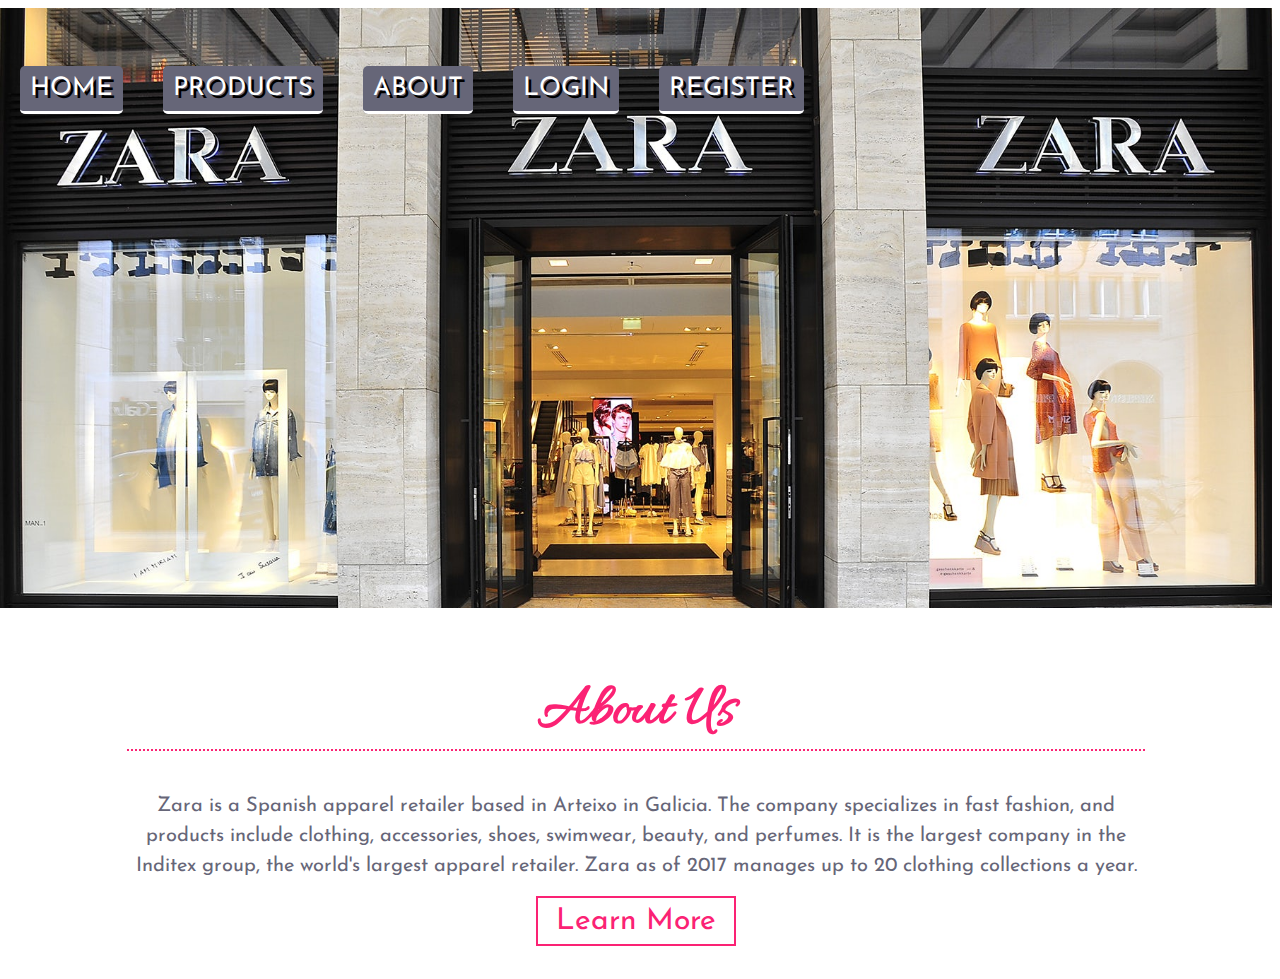
<file: index.html>
<!DOCTYPE html>
<html lang="en">
<head>
  <title>Zara</title>
  <link rel="stylesheet" type="text/css" href="style.css">
</head>
<body>
<header class="prfile">
  
</header>
<div class="container">
  <div class="navbar">
    <div class="nav-items">
      <ul>
        <li><a href="Assignment01.html">Home</a></li>
        <li><a href="products.html" target="blank">Products</a></li>
        <li><a href="#about">About</a></li>
        <li><a href="login.html" target="blank">Login</a></li>
        <li><a href="register.html" target="blank">Register</a></li>
      </ul>
    </div>
  </div>

  <div class="background_image">
  </div>

  <div class="about" id="about">
    <h1 class="about_us">About Us</h1>
    <p>Zara is a Spanish apparel retailer based in Arteixo in Galicia. The company specializes in fast fashion, and products include clothing, accessories, shoes, swimwear, beauty, and perfumes. It is the largest company in the Inditex group, the world's largest apparel retailer. Zara as of 2017 manages up to 20 clothing collections a year.</p>
    <a href="#">Learn More</a>
  </div>
</div>

</body>
</html>
</file>
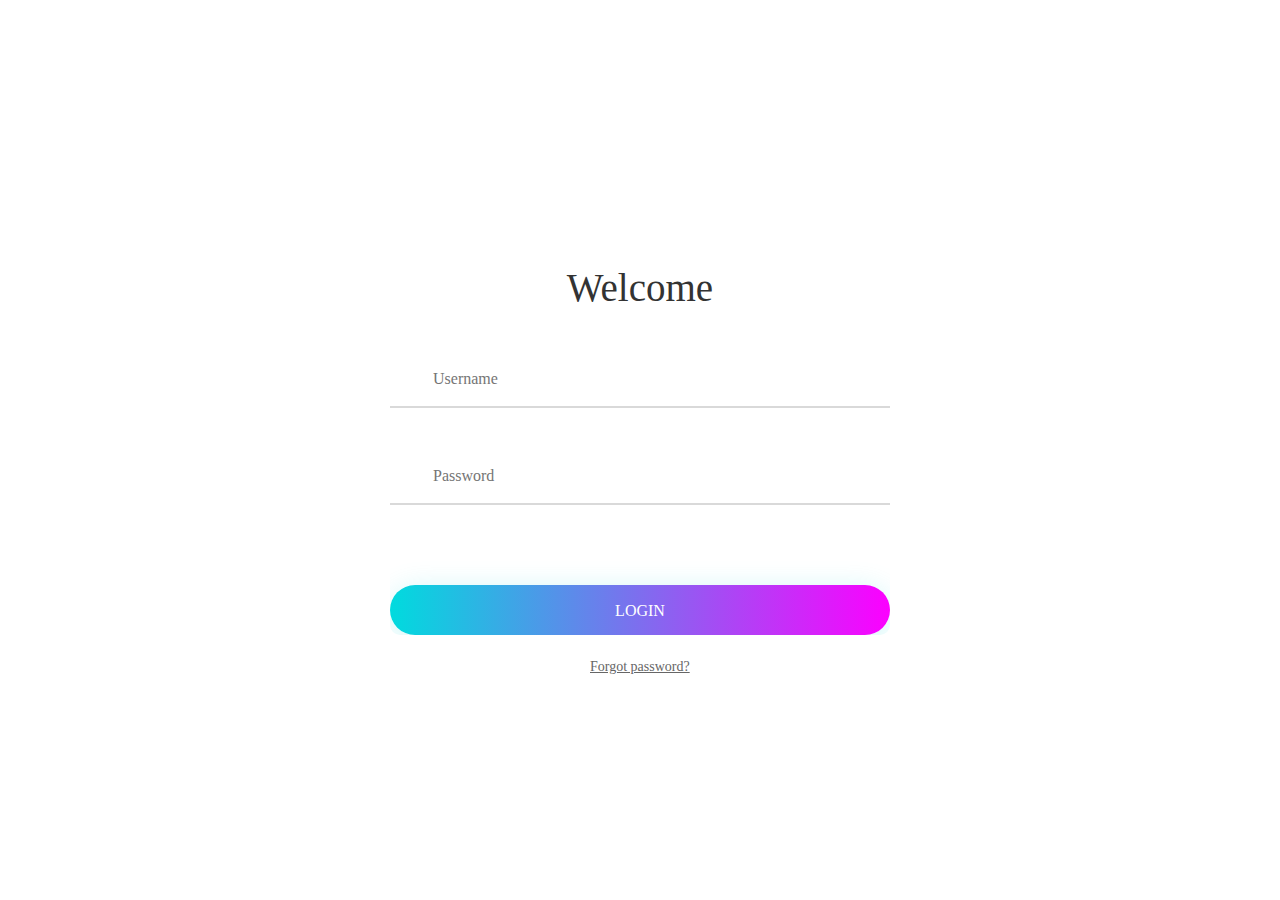
<file: login.html>
<!DOCTYPE html>
<html lang="en">
<head>
	<title>Login</title>
	<meta charset="UTF-8">
	<meta name="viewport" content="width=device-width, initial-scale=1">
	<link rel="stylesheet" type="text/css" href="main.css">

</head>
<body>
	
	<div class="limiter">
		<div class="container-login100">
			<div class="wrap-login100">
				<form class="login100-form validate-form">
					<span class="login100-form-title">
						Welcome
					</span>

					<div class="wrap-input100 validate-input m-b-23" data-validate = "Username is reauired">
						<input class="input100" type="text" name="username" placeholder="Username">
					</div>

					<div class="wrap-input100 validate-input" data-validate="Password is required">
						<input class="input100" type="password" name="pass" placeholder="Password">
					</div>
					
					
					<div class="container-login100-form-btn">
						<div class="wrap-login100-form-btn">
							<div class="login100-form-bgbtn"></div>
							<button class="login100-form-btn">
								Login
							</button>
						</div>
					</div>

					<div class="text-right">
						<a href="#">
							Forgot password?
						</a>
					</div>

					
				</form>
			</div>
		</div>
	</div>
	

</body>
</html>
</file>
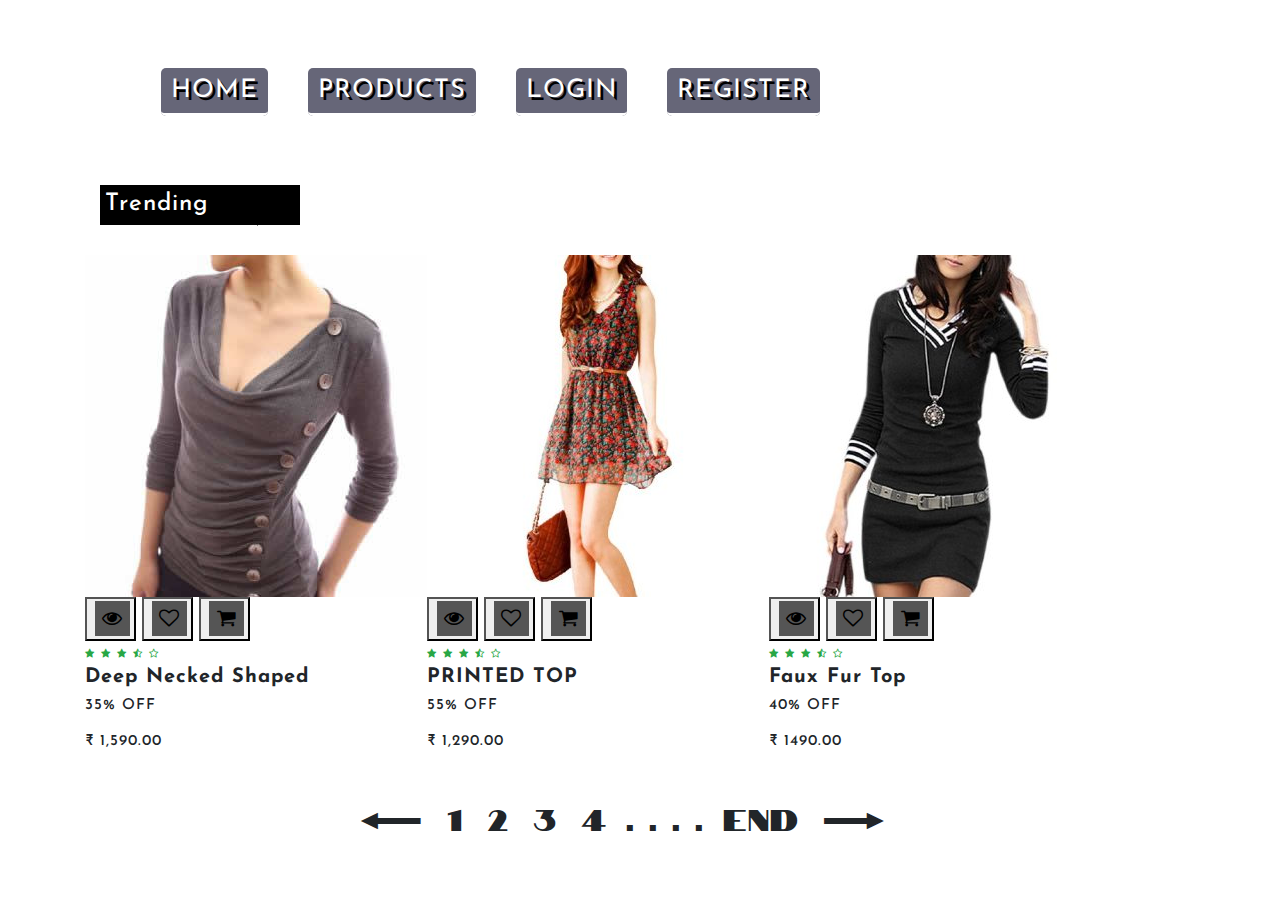
<file: products.html>
<!DOCTYPE html>
<html>
<head>
	<meta name="viewport" content="width=device-width, initial-scale=1.0">
	<title>product-top</title>
	<link rel="stylesheet" type="text/css" href="products.css">
	<link rel="stylesheet" type="text/css" href="https://stackpath.bootstrapcdn.com/bootstrap/4.5.0/css/bootstrap.min.css">
	<link rel="stylesheet" type="text/css" href="https://stackpath.bootstrapcdn.com/font-awesome/4.7.0/css/font-awesome.min.css">
</head>
<body>

 <div class="container">
  <div class="navbar">
    <div class="nav-items">
      <ul>
        <li><a href="index.html" target="blank">Home</a></li>
        <li><a href="products.html" target="blank">Products</a></li>
        <li><a href="login.html" target="blank">Login</a></li>
        <li><a href="#">Register</a></li>
      </ul>
    </div>
  </div>

	<div class="container">
		<h2>Trending</h2>
		<div class="row">
			<div class="column">
				<div class="product-top">
					<img src="1.jpg">
					<div class="overlay">
						<button type="button" class="overlay-button" title="Quick View">
							<i class="fa fa-eye"></i>
						</button>
						<button type="button" class="overlay-button" title="Add to Wishlist">
							<i class="fa fa-heart-o"></i>
						</button>
						<button type="button" class="overlay-button" title="Add to Cart">
							<i class="fa fa-shopping-cart"></i>
						</button>
					</div>
				</div>
				<div class="product-bottom">
					<i class="fa fa-star"></i>
					<i class="fa fa-star"></i>
					<i class="fa fa-star"></i>
					<i class="fa fa-star-half-o"></i>
					<i class="fa fa-star-o"></i>
					<h3>Deep Necked Shaped</h3>
					<h5>35% OFF</h5>
					<h5>₹ 1,590.00</h5>
				</div>
			</div>

			<div class="column">
				<div class="product-top">
					<img src="2.jpg">
					<div class="overlay">
						<button type="button" class="overlay-button" title="Quick View">
							<i class="fa fa-eye"></i>
						</button>
						<button type="button" class="overlay-button" title="Add to Wishlist">
							<i class="fa fa-heart-o"></i>
						</button>
						<button type="button" class="overlay-button" title="Add to Cart">
							<i class="fa fa-shopping-cart"></i>
						</button>
					</div>
				</div>
				<div class="product-bottom">
					<i class="fa fa-star"></i>
					<i class="fa fa-star"></i>
					<i class="fa fa-star"></i>
					<i class="fa fa-star-half-o"></i>
					<i class="fa fa-star-o"></i>
					<h3>PRINTED TOP</h3>
					<h5>55% OFF</h5>
					<h5>₹ 1,290.00</h5>
				</div>
			</div>

			<div class="column">
				<div class="product-top">
					<img src="3.jpg">
					<div class="overlay">
						<button type="button" class="overlay-button" title="Quick View">
							<i class="fa fa-eye"></i>
						</button>
						<button type="button" class="overlay-button" title="Add to Wishlist">
							<i class="fa fa-heart-o"></i>
						</button>
						<button type="button" class="overlay-button" title="Add to Cart">
							<i class="fa fa-shopping-cart"></i>
						</button>
					</div>
				</div>
				<div class="product-bottom">
					<i class="fa fa-star"></i>
					<i class="fa fa-star"></i>
					<i class="fa fa-star"></i>
					<i class="fa fa-star-half-o"></i>
					<i class="fa fa-star-o"></i>
					<h3>Faux Fur Top</h3>
					<h5>40% OFF</h5>
					<h5>₹ 1490.00</h5>
				</div>
			</div>
		</div>



		
			<div class="pages">
				<div class="numbers">
					<p><span>&#8592;</span>  <span id="1">1</span> <span id="2">2</span> <span id="3">3</span> <span id="4">4</span>   . . . .  <span id="end">END</span>  <span>&#8594;</span></p>
				</div>				
			</div>
		</div>

	</div>

</body>
</html>
</file>
<file: style.css>
@import url('https://fonts.googleapis.com/css2?family=Allura&family=Berkshire+Swash&family=Josefin+Sans&family=Montserrat+Subrayada:wght@700&family=Notable&family=Piedra&display=swap');

html{
	scroll-behavior: smooth;
}

body, html{
	align-items: center;
	justify-content: center;
	display: flex;
}

*{
	padding: 0;
	margin-left: 0;
	box-sizing: border-box;
	outline: none;
	list-style: none;
	text-decoration: none;
	font-family: 'Josefin Sans'; 
}

p{
	margin-bottom: 15px;
	font-size: 14px;
	line-height: 20px;
	color: #a9a9a9;
}

.container{
	position: relative;
}

.navbar{
	width: 100%;
	height: 65px;
	display: flex;
	align-items: center;
	position: absolute;
	top:5%;
}

.navbar .nav-items ul{
	display: flex;
}

.navbar .nav-items ul li{
	text-transform: uppercase;
	font-size: 2vw;
	margin: 0 20px;
}

.navbar .nav-items ul li a{
	color: white;
	border-bottom: 3px solid;
	background-color: #666678;
	border-radius: 5px;
	padding: 10px;
	text-shadow: 3px 3px black;
}

.navbar .nav-items ul li a:hover{
	background-color: black;
	color: white;
	border-radius: 20px;
}

.background_image{
	background: url("Zara.jpg") no-repeat top center;
	width: 100%;
	height: 600px;
	background-size: cover;
}

.about{
	padding: 2% 10%;
	text-align: center;
}

.about h1{
	font-family: 'Allura';
	font-size: 60px;
	color: #fb2274;
	border-bottom: 2px dotted;
}

.about p{
	font-size: 20px;
	line-height: 30px;
	color: #666678;
}

.about a{
	margin: 2% 0;
	border: 2px solid;
	font-size: 30px;
	display: block;
	width: 200px;
	height: 50px;
	padding: 8px;
	color: #fb2274;
	margin: 0 auto;
}

.about a:hover{
	background-color: #fb2274;
	color: white;
	border-radius: 10px;
}

@media (max-width: 720px){
	.navbar{
		flex-direction: column;
		height: auto;
	}

	.navbar ul{
		font-size: 10vw;
		text-align: center;
	}

	.navbar ul li{
		margin-bottom: 10px;
	}
}
</file>
<file: main.css>
* {
	margin: 0px; 
	padding: 0px; 
	box-sizing: border-box;
}

body, html {
	height: 100%;
	font-family: Poppins-Regular, sans-serif;
}
a {
	font-family: Poppins-Regular;
	font-size: 14px;
	line-height: 1.7;
	color: #666666;
	margin: 0px;
	transition: all 0.4s;
	-webkit-transition: all 0.4s;
  -o-transition: all 0.4s;
  -moz-transition: all 0.4s;
}

a:focus {
	outline: none !important;
}

a:hover {
	text-decoration: none;
  color: #a64bf4;
}

h1,h2,h3,h4,h5,h6 {
	margin: 0px;
}

p {
	font-family: Poppins-Regular;
	font-size: 14px;
	line-height: 1.7;
	color: #666666;
	margin: 0px;
}

ul, li {
	margin: 0px;
	list-style-type: none;
}

input {
	outline: none;
	border: none;
}

textarea {
  outline: none;
  border: none;
}

textarea:focus, input:focus {
  border-color: transparent !important;
}

button {
	outline: none !important;
	border: none;
	background: transparent;
}

button:hover {
	cursor: pointer;
}

.container-login100 {
  width: 100%;  
  min-height: 100vh;
  display: -webkit-box;
  display: -webkit-flex;
  display: -moz-box;
  display: -ms-flexbox;
  display: flex;
  flex-wrap: wrap;
  justify-content: center;
  align-items: center;
  padding: 15px;
  background-repeat: no-repeat;
  background-position: center;
  background-size: cover;
}

.wrap-login100 {
  width: 500px;
  background: #fff;
  border-radius: 10px;
  overflow: hidden;
}

.login100-form {
  width: 100%;
}

.login100-form-title {
  display: block;
  font-family: Poppins-Bold;
  font-size: 39px;
  color: #333333;
  line-height: 1.2;
  text-align: center;
}

.wrap-input100 {
  margin-top: 40px;
  width: 100%;
  position: relative;
  border-bottom: 2px solid #d9d9d9;
}

.label-input100 {
  font-family: Poppins-Regular;
  font-size: 14px;
  color: #333333;
  line-height: 1.5;
  padding-left: 7px;
}

.input100 {
  font-family: Poppins-Medium;
  font-size: 16px;
  color: #333333;
  line-height: 1.2;

  display: block;
  width: 100%;
  height: 55px;
  background: transparent;
  padding: 0 7px 0 43px;
}



.container-login100-form-btn {
  display: -webkit-box;
  display: -webkit-flex;
  display: -moz-box;
  display: -ms-flexbox;
  display: flex;
  flex-wrap: wrap;
  justify-content: center;
  margin-top: 80px;
}

.wrap-login100-form-btn {
  width: 100%;
  display: block;
  position: relative;
  z-index: 1;
  border-radius: 25px;
  overflow: hidden;
  margin: 0 auto;

  box-shadow: 0 5px 30px 0px rgba(3, 216, 222, 0.2);
  -moz-box-shadow: 0 5px 30px 0px rgba(3, 216, 222, 0.2);
  -webkit-box-shadow: 0 5px 30px 0px rgba(3, 216, 222, 0.2);
  -o-box-shadow: 0 5px 30px 0px rgba(3, 216, 222, 0.2);
  -ms-box-shadow: 0 5px 30px 0px rgba(3, 216, 222, 0.2);
}

.login100-form-bgbtn {
  position: absolute;
  z-index: -1;
  width: 300%;
  height: 100%;
  background: #a64bf4;
  background: -webkit-linear-gradient(right, #00dbde, #fc00ff, #00dbde, #fc00ff);
  background: -o-linear-gradient(right, #00dbde, #fc00ff, #00dbde, #fc00ff);
  background: -moz-linear-gradient(right, #00dbde, #fc00ff, #00dbde, #fc00ff);
  background: linear-gradient(right, #00dbde, #fc00ff, #00dbde, #fc00ff);
  top: 0;
  left: -100%;

  -webkit-transition: all 0.4s;
  -o-transition: all 0.4s;
  -moz-transition: all 0.4s;
  transition: all 0.4s;
}

.login100-form-btn {
  font-family: Poppins-Medium;
  font-size: 16px;
  color: #fff;
  line-height: 1.2;
  text-transform: uppercase;

  display: -webkit-box;
  display: -webkit-flex;
  display: -moz-box;
  display: -ms-flexbox;
  display: flex;
  justify-content: center;
  align-items: center;
  padding: 0 20px;
  width: 100%;
  height: 50px;
}

.text-right{
  margin-top: 20px;
  margin-left: 200px;
  position: absolute;
}

@media (max-width: 992px) {
  .alert-validate::before {
    visibility: visible;
    opacity: 1;
  }
}


@media (max-width: 576px) {
  .wrap-login100 {
    padding-left: 15px;
    padding-right: 15px;
  }
}
</file>
<file: products.css>
@import url('https://fonts.googleapis.com/css2?family=Allura&family=Berkshire+Swash&family=Josefin+Sans&family=Montserrat+Subrayada:wght@700&family=Notable&family=Piedra&display=swap');

*{
	text-decoration: none;
	list-style: none;
}

.navbar{
	width: 100%;
	height: 65px;
	display: flex;
	align-items: center;
	position: absolute;
}

.navbar .nav-items ul{
	display: flex;
}

.navbar .nav-items ul li{
	text-transform: uppercase;
	font-size: 2vw;
	margin: 0 20px;
}

.navbar .nav-items ul li a{
	color: white;
	border-bottom: 3px solid;
	background-color: #666678;
	border-radius: 5px;
	padding: 10px;
	text-shadow: 3px 3px black;
}

.navbar .nav-items ul li a:hover{
	background-color: black;
	color: white;
	border-radius: 20px;
}


.container{
	margin-top: 5%;
	font-family: 'Josefin Sans';
	letter-spacing: 1px;
}

.container h2{
	background-color: black;
	width: 200px;
	color: #fff;
	font-size: 24px;
	padding: 5px;
	height: 40px;
	margin-top: 3%;
}

.container h2:after{
	content: '';
	border-top: 40px solid black;
	border-right: 40px solid transparent;
	position: relative;
	left: 48px;
	top: 34px;
}

.row{
	margin-top: 30px;
}

.container img{
	width: 100%;
  	height: auto;
}

.product-bottom .fa{
	color: #28a745;
	font-size: 10px;
}

.product-bottom h3{
	font-size: 20px;
	font-weight: bold;
}

.product-bottom h5{
	font-size: 15px;
	padding-bottom: 10px;
}

.product-bottom h3:hover{
	color: white;
	width: 170px;
	cursor: pointer;
	background-color: #2a2a64; 
}

.contaoner img:hover{
	transform: translateY(15px;);
	transition: 0.5s;
}

.overlay .fa{
	cursor: pointer;
	background-color: #555;
	color: #000;
	height: 35px;
	width: 35px;
	font-size: 20px;
	padding: 7px;
	margin: 5%;
	margin-bottom: 5%;
}

.pages{
	margin-left: 250px;
	padding: 5px;
	font-family: 'Notable';
	font-size: 30px;
	margin-top: 20px;
}

.pages span{
	font-size: 30px;
	padding: 5px;
	margin: 0 auto;
}

.pages span:hover{
	color: white;
	background-color: black;
	cursor: pointer;
	padding: 5px;
}

@media (max-width: 900px){
	.container{
		width: 1vw;
	}
}
</file>
